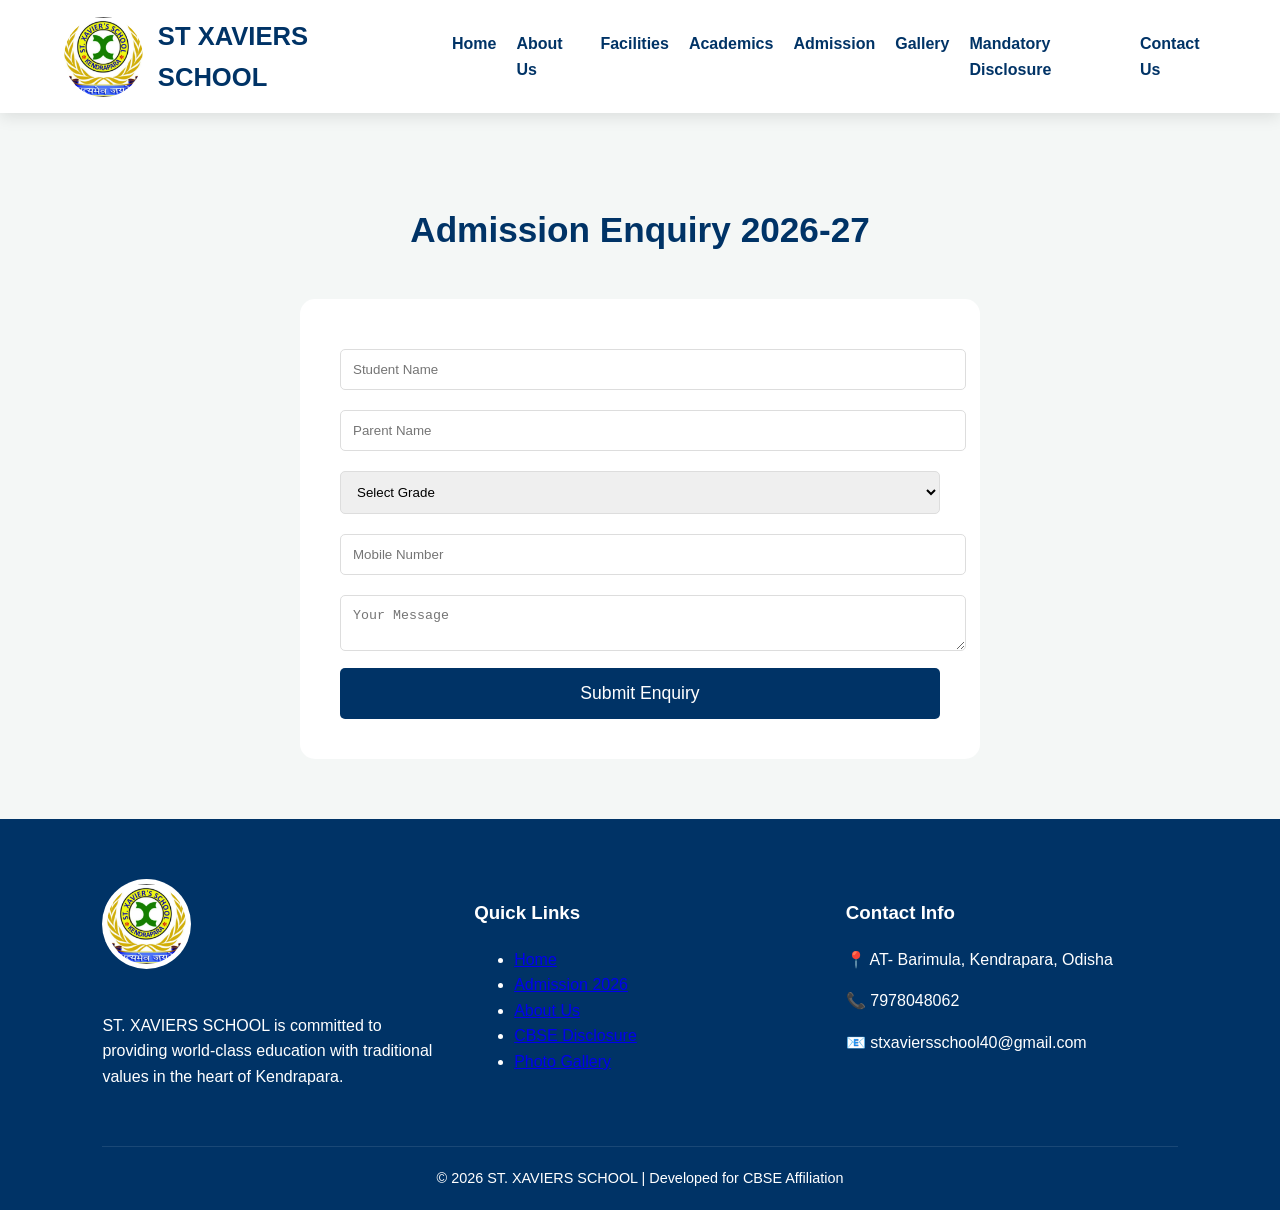
<file: admission.html>
<!DOCTYPE html>
<html lang="en">
<head>
    <meta charset="UTF-8">
    <title>Admission | ST. XAVIERS SCHOOL</title>
    <link rel="stylesheet" href="style.css">
    <style>
        .form-box { max-width: 600px; margin: 0 auto; background: white; padding: 40px; border-radius: 15px; }
        input, select, textarea { width: 100%; padding: 12px; margin: 10px 0; border: 1px solid #ddd; border-radius: 5px; }
        .btn { background: var(--primary); color: white; border: none; padding: 15px; width: 100%; cursor: pointer; border-radius: 5px; font-size: 1.1rem; }
    </style>
</head>
<body>
    <div id="header-placeholder"></div>

    <section>
        <h2 class="section-title">Admission Enquiry 2026-27</h2>
        <div class="form-box">
            <form action="#">
                <input type="text" placeholder="Student Name" required>
                <input type="text" placeholder="Parent Name" required>
                <select>
                    <option>Select Grade</option>
                    <option>Nursery - UKG</option>
                    <option>Class I - V</option>
                    <option>Class VI - X</option>
                </select>
                <input type="tel" placeholder="Mobile Number" required>
                <textarea placeholder="Your Message"></textarea>
                <button type="submit" class="btn">Submit Enquiry</button>
            </form>
        </div>
    </section>

    <div id="footer-placeholder"></div>
    <script src="script.js"></script>
</body>
</html>
</file>
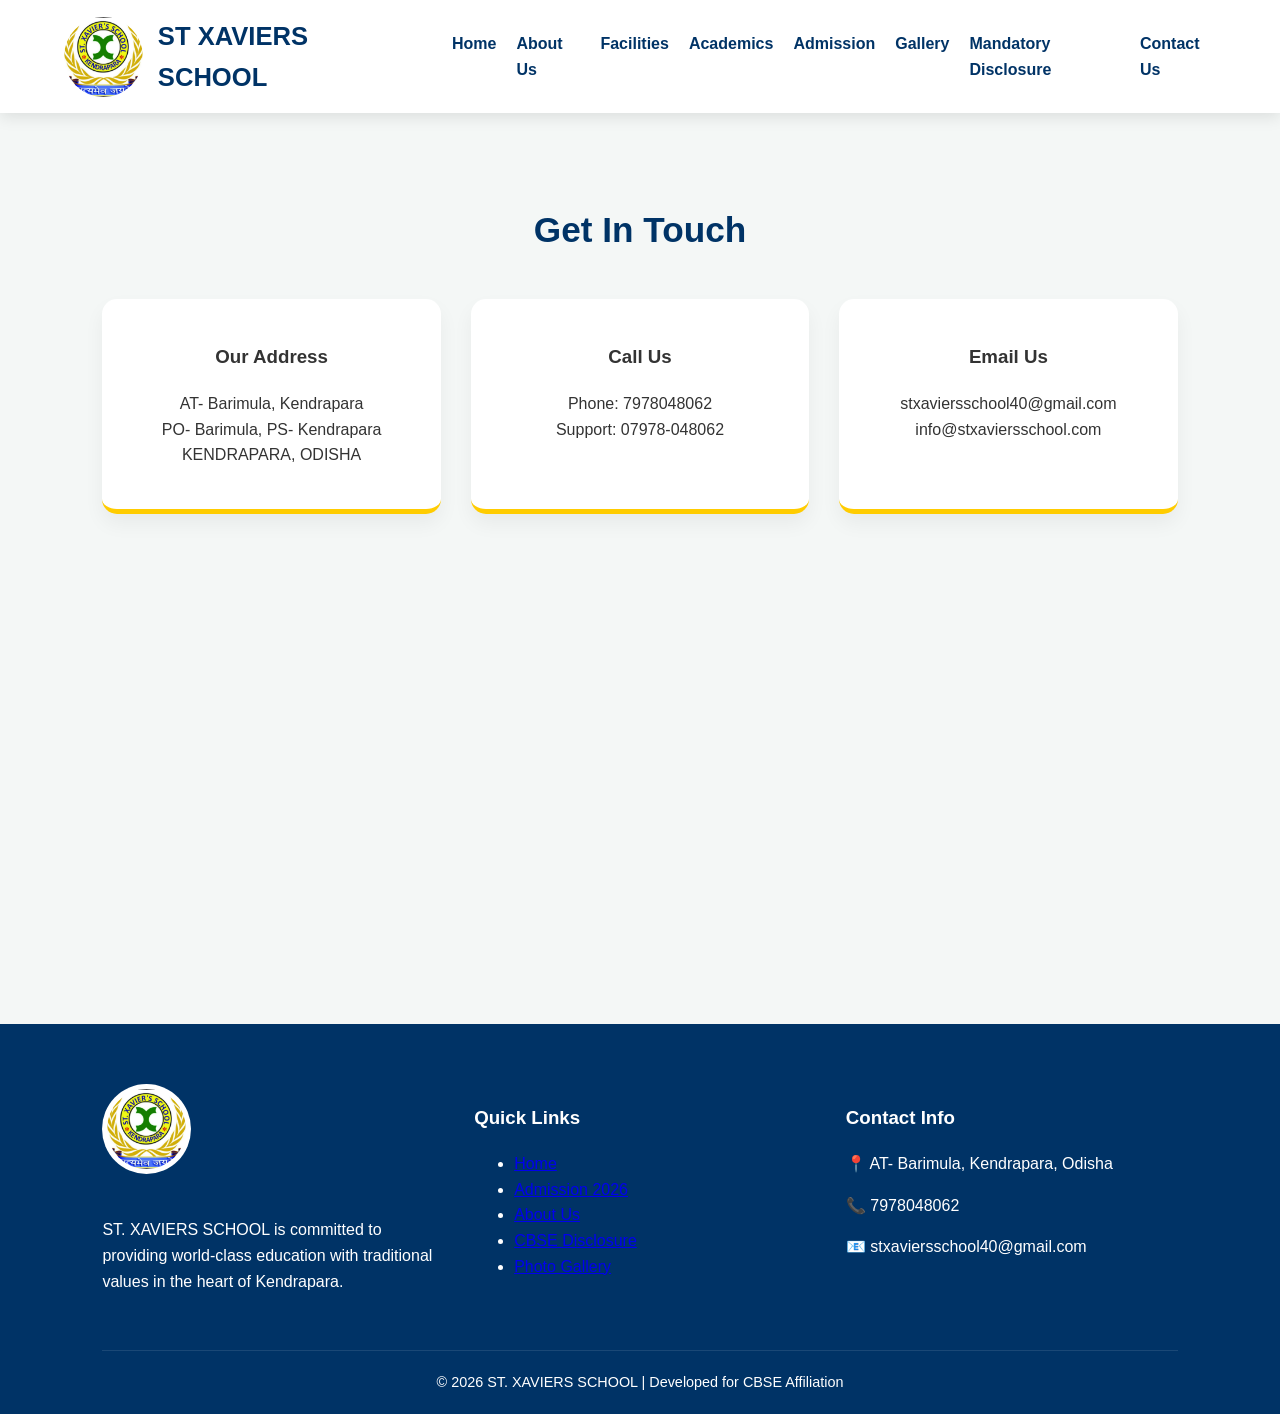
<file: contact.html>
<!DOCTYPE html>
<html lang="en">
<head>
    <meta charset="UTF-8">
    <title>Contact Us | ST. XAVIERS SCHOOL</title>
    <link rel="stylesheet" href="style.css">
</head>
<body>
    <div id="header-placeholder"></div>

    <section>
        <h2 class="section-title">Get In Touch</h2>
        <div class="grid">
            <div class="card">
                <h3>Our Address</h3>
                <p>AT- Barimula, Kendrapara<br>PO- Barimula, PS- Kendrapara<br>KENDRAPARA, ODISHA</p>
            </div>
            <div class="card">
                <h3>Call Us</h3>
                <p>Phone: 7978048062<br>Support: 07978-048062</p>
            </div>
            <div class="card">
                <h3>Email Us</h3>
                <p>stxaviersschool40@gmail.com<br>info@stxaviersschool.com</p>
            </div>
        </div>
        
        <div style="margin-top:50px; border-radius:15px; overflow:hidden; height:400px; width:100%;">
            <iframe src="https://www.google.com/maps/embed?pb=!1m18!1m12!1m3!1d14961.43231362772!2d85.8361093!3d20.3681441!2m3!1f0!2f0!3f0!3m2!1i1024!2i768!4f13.1!3m3!1m2!1s0x3a190967a5555555%3A0x8888888888888888!2sPatia%2C%20Bhubaneswar!5e0!3m2!1sen!2sin!4v1600000000000" width="100%" height="100%" style="border:0;" allowfullscreen="" loading="lazy"></iframe>
        </div>
    </section>

    <div id="footer-placeholder"></div>
    <script src="script.js"></script>
</body>
</html>
</file>
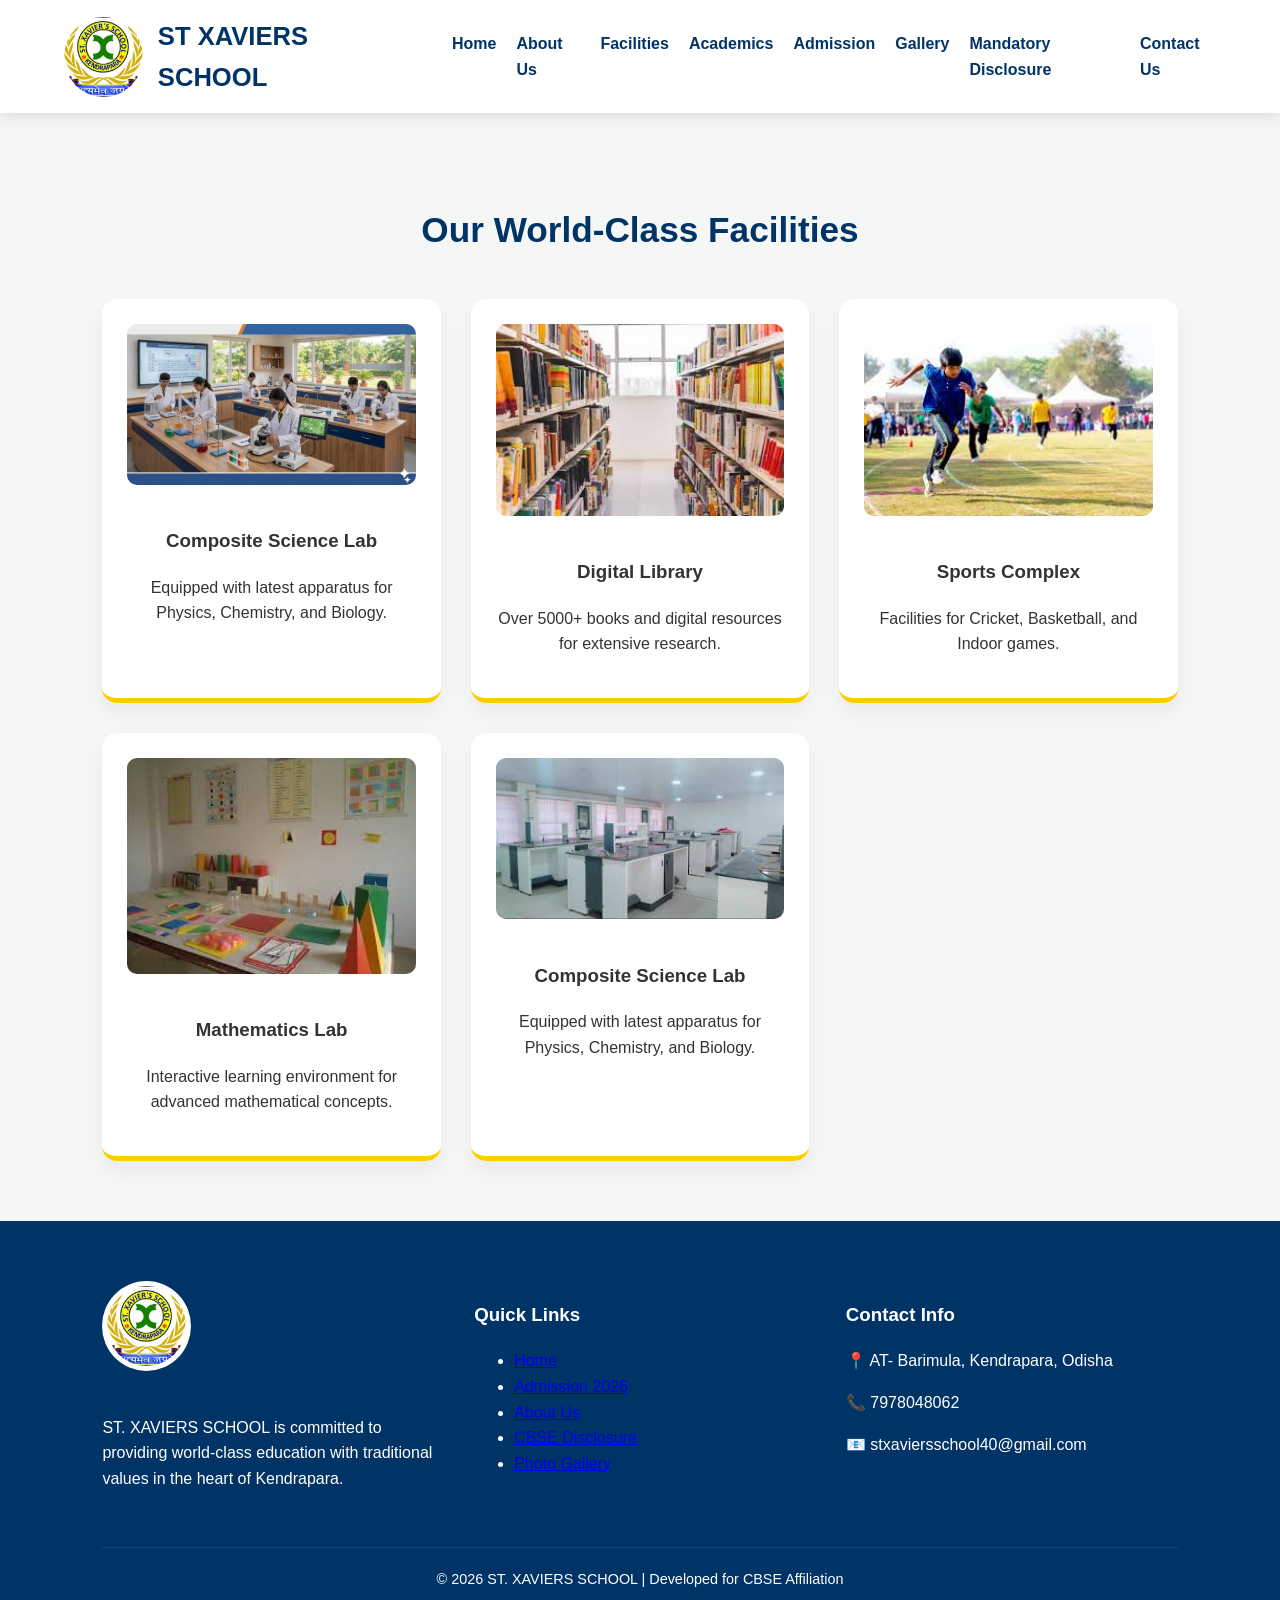
<file: facilities.html>
<!DOCTYPE html>
<html lang="en">
<head>
    <meta charset="UTF-8">
    <title>Facilities | ST. XAVIERS SCHOOL</title>
    <link rel="stylesheet" href="style.css">
</head>
<body>
    <div id="header-placeholder"></div>

    <section>
        <h2 class="section-title">Our World-Class Facilities</h2>
        <div class="grid">
            <div class="card">
                <img src="image/Gemini_Generated_Image_hyp9xshyp9xshyp9.png" alt="Science Lab">
                <h3>Composite Science Lab</h3>
                <p>Equipped with latest apparatus for Physics, Chemistry, and Biology.</p>
            </div>
            <div class="card">
                <img src="image/LIBRARY.jpg" alt="Library">
                <h3>Digital Library</h3>
                <p>Over 5000+ books and digital resources for extensive research.</p>
            </div>
            <div class="card">
                <img src="image/SPORTS.jpg" alt="Playground">
                <h3>Sports Complex</h3>
                <p>Facilities for Cricket, Basketball, and Indoor games.</p>
            </div>
            <div class="card">
                <img src="image/MATH LAB.jpg" alt="Math Lab">
                <h3>Mathematics Lab</h3>
                <p>Interactive learning environment for advanced mathematical concepts.</p>
            </div>
                        <div class="card">
                <img src="image/COMPOSITE.jpg" alt="Composite Lab">
                <h3>Composite Science Lab</h3>
                <p>Equipped with latest apparatus for Physics, Chemistry, and Biology.</p>
            </div>

        </div>
    </section>

    <div id="footer-placeholder"></div>
    <script src="script.js"></script>
</body>
</html>
</file>
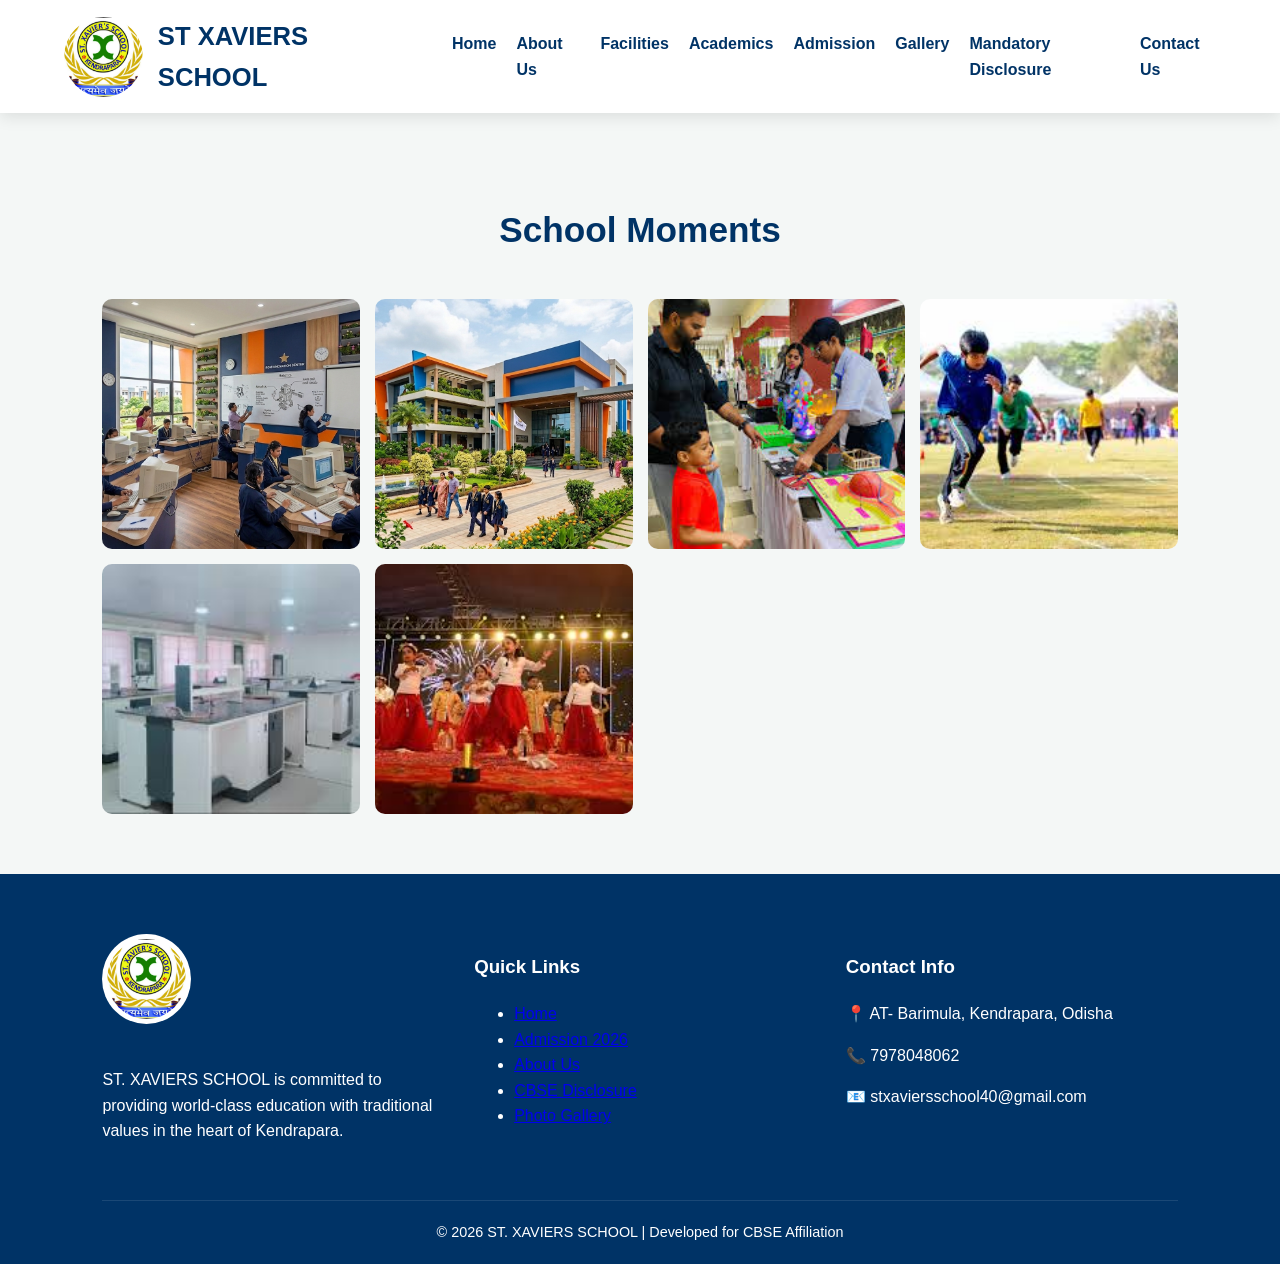
<file: gallery.html>
<!DOCTYPE html>
<html lang="en">
<head>
    <meta charset="UTF-8">
    <title>Gallery | ST. XAVIERS SCHOOL</title>
    <link rel="stylesheet" href="style.css">
    <style>
        .gallery-grid { display: grid; grid-template-columns: repeat(auto-fill, minmax(250px, 1fr)); gap: 15px; }
        .gallery-grid img { width: 100%; height: 250px; object-fit: cover; border-radius: 10px; cursor: pointer; transition: 0.3s; }
        .gallery-grid img:hover { transform: scale(1.05); filter: brightness(80%); }
    </style>
</head>
<body>
    <div id="header-placeholder"></div>

    <section>
        <h2 class="section-title">School Moments</h2>
        <div class="gallery-grid">
            <img src="./image/Gemini_Generated_Image_w4e7f7w4e7f7w4e7.png" alt="Event 1">
            <img src="./image/Gemini_Generated_Image_2y0n5z2y0n5z2y0n.png" alt="Event 2">
            <img src="./image/SCIENCE EXHIBITION.jpg" alt="Event 3">
            <img src="./image/SPORTS.jpg" alt="Event 4">
            <img src="./image/COMPOSITE.jpg" alt="Event 5">
            <img src="./image/ANNUAL FUNC.jpg" alt="Event 6">
        </div>
    </section>

    <div id="footer-placeholder"></div>
    <script src="script.js"></script>
</body>
</html>
</file>
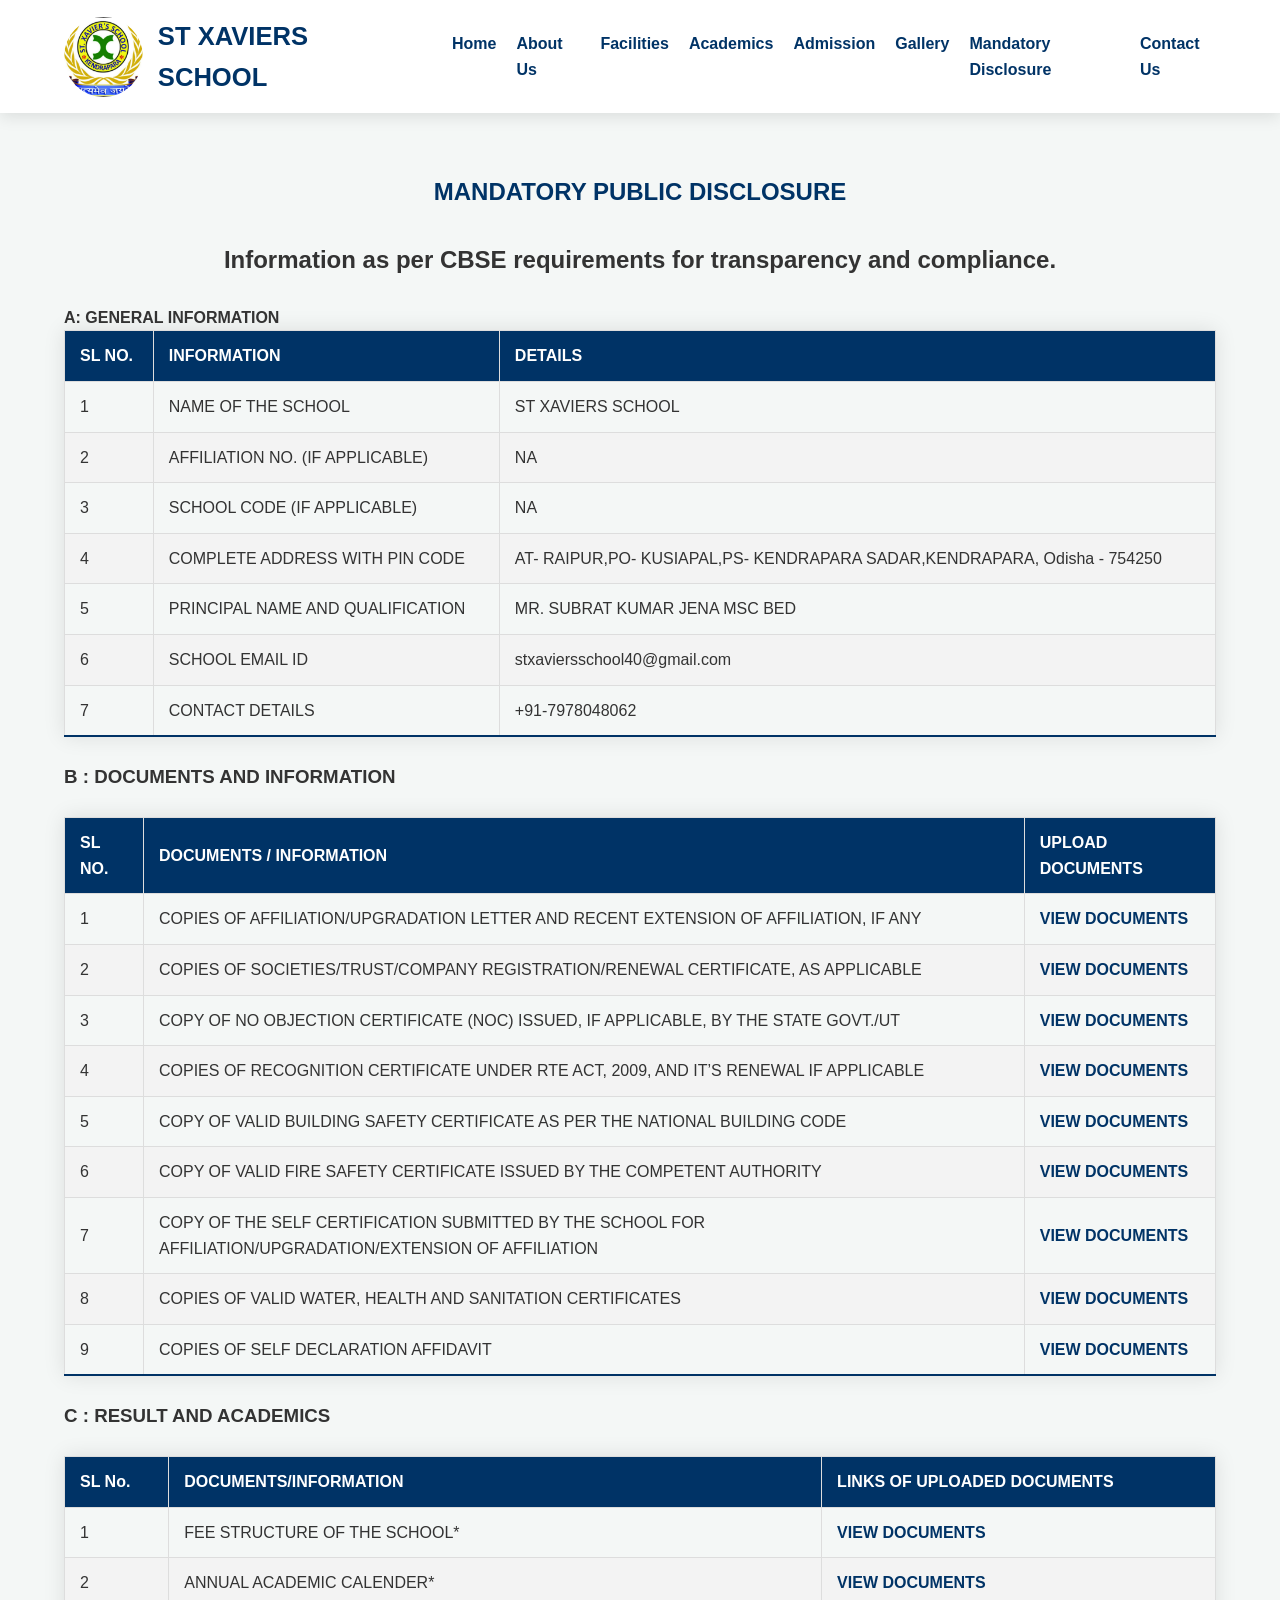
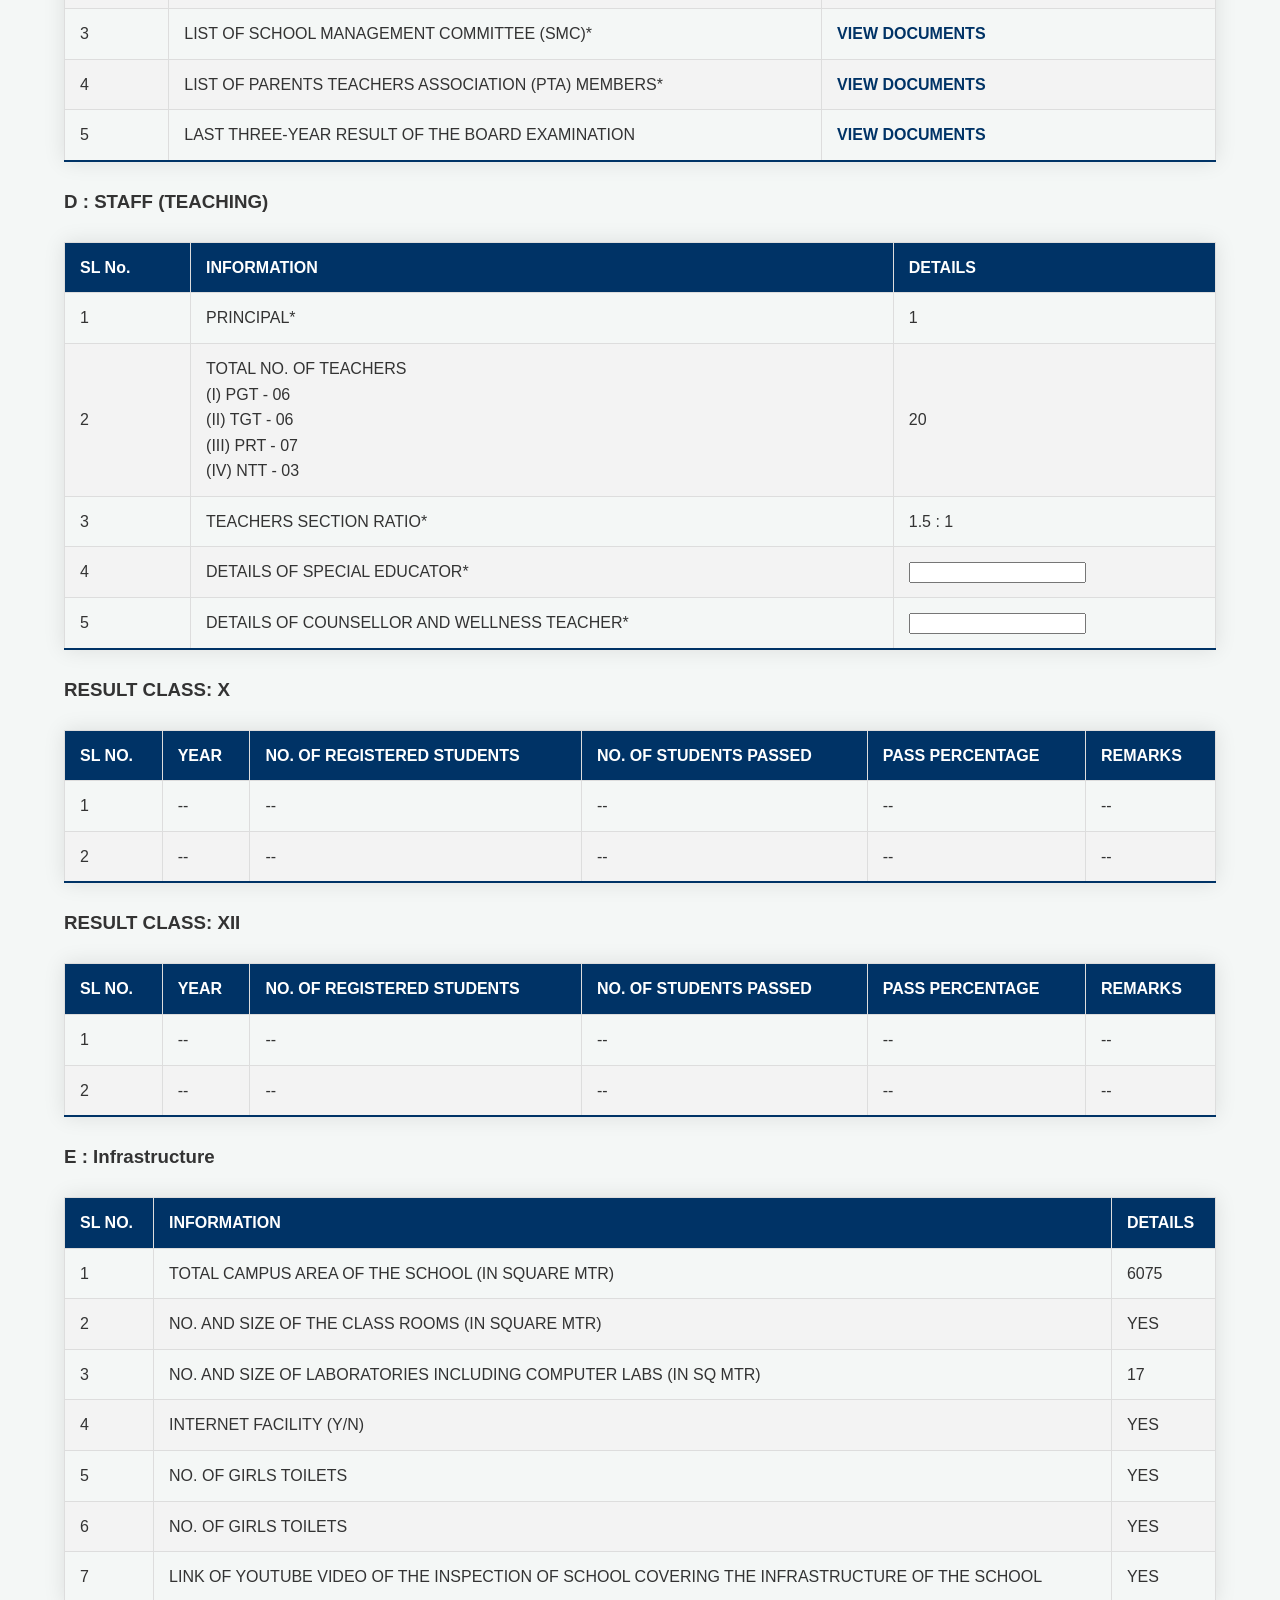
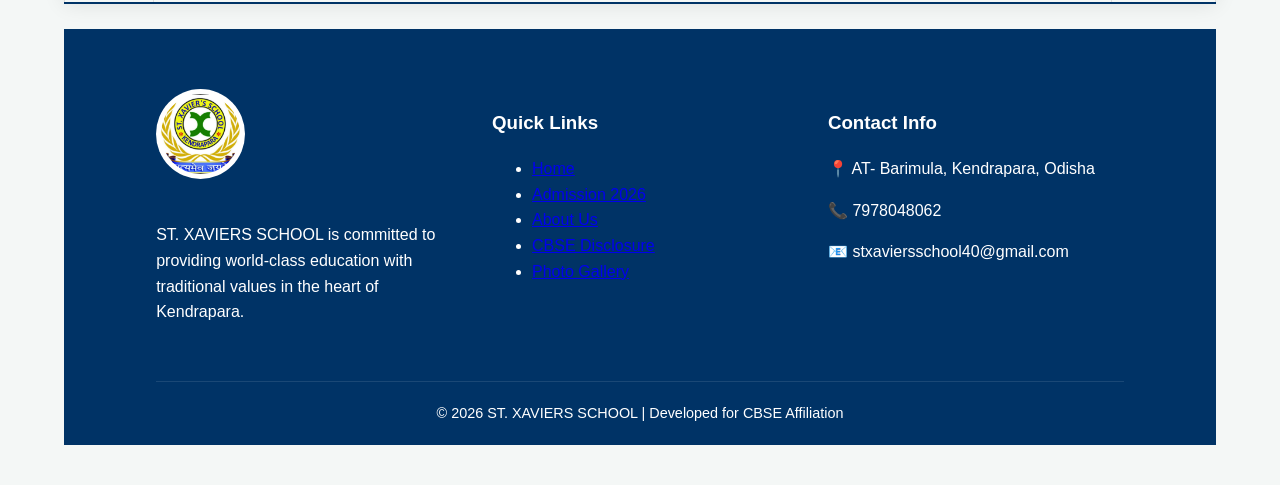
<file: mandatory.html>
<!DOCTYPE html>
<html lang="en">
<head>
    <meta charset="UTF-8">
    <title>Mandatory Disclosure | st.xavier kendrapara</title>
    <link rel="stylesheet" href="style.css">
</head>
<body>
    <div id="header-placeholder"></div>

    <section style="padding: 40px 5%;">
        <h2 style="text-align:center; color:#003366; margin-bottom:30px;">MANDATORY PUBLIC DISCLOSURE</h2>      <h2 class="text-2xl font-bold mb-6 text-center">
        <h2 style="text-align: center;">Information as per CBSE requirements for transparency and compliance.</h2>
            
        </div>

        <div class="mb-8">
            <table class="disclosure-table w-full border-collapse">
                <caption class="p-2 my-4 font-semibold text-blue-600 text-lg" style="font-weight: bold;text-align: left;">
                    A: GENERAL INFORMATION
                </caption>
                <thead class="bg-[#DCEAF6] text-sm">
                    <tr>
                        <th class="border px-4 py-2 text-left col-sl">SL NO.</th>
                        <th class="border px-4 py-2 text-left">INFORMATION</th>
                        <th class="border px-4 py-2 text-left">DETAILS</th>
                    </tr>
                </thead>
                <tbody class="text-sm">
                    <tr>
                        <td class="border px-4 py-2 text-center">1</td>
                        <td class="border px-4 py-2">NAME OF THE SCHOOL</td>
                        <td class="border px-4 py-2 font-bold text-blue-900">ST XAVIERS SCHOOL</td>
                    </tr>
                    <tr>
                        <td class="border px-4 py-2 text-center">2</td>
                        <td class="border px-4 py-2">AFFILIATION NO. (IF APPLICABLE)</td>
                        <td class="border px-4 py-2">NA</td>
                    </tr>
                    <tr>
                        <td class="border px-4 py-2 text-center">3</td>
                        <td class="border px-4 py-2">SCHOOL CODE (IF APPLICABLE)</td>
                        <td class="border px-4 py-2">NA</td>
                    </tr>
                    <tr>
                        <td class="border px-4 py-2 text-center">4</td>
                        <td class="border px-4 py-2">COMPLETE ADDRESS WITH PIN CODE</td>
                        <td class="border px-4 py-2">AT- RAIPUR,PO- KUSIAPAL,PS- KENDRAPARA SADAR,KENDRAPARA, Odisha - 754250</td>
                    </tr>
                    <tr>
                        <td class="border px-4 py-2 text-center">5</td>
                        <td class="border px-4 py-2">PRINCIPAL NAME AND QUALIFICATION</td>
                        <td class="border px-4 py-2">MR. SUBRAT KUMAR JENA  MSC BED</td>
                    </tr>
                    <tr>
                        <td class="border px-4 py-2 text-center">6</td>
                        <td class="border px-4 py-2">SCHOOL EMAIL ID</td>
                        <td class="border px-4 py-2">stxaviersschool40@gmail.com</td>
                    </tr>
                    <tr>
                        <td class="border px-4 py-2 text-center">7</td>
                        <td class="border px-4 py-2">CONTACT DETAILS</td>
                        <td class="border px-4 py-2">+91-7978048062</td>
                    </tr>
                </tbody>
            </table>
        </div>
        <div>        <h3>B : DOCUMENTS AND INFORMATION</h3>
        <table class="disclosure-table">
        
                     <thead class="bg-[#DCEAF6] text-sm">
            <tr>
              <th class="border px-4 py-2">SL NO.</th>
              <th class="border px-4 py-2">DOCUMENTS / INFORMATION</th>
              <th class="border px-4 py-2">UPLOAD DOCUMENTS</th>
            </tr>
          </thead>
          <tbody class="text-sm">
            <tr>
              <td class="border px-4 py-2">1</td>
              <td class="border px-4 py-2">
                COPIES OF AFFILIATION/UPGRADATION LETTER AND RECENT EXTENSION OF
                AFFILIATION, IF ANY
              </td>
              <td class="border px-4 py-2">
                <a
                  href="images/pdfs/affiliation.pdf"
                  target="_blank"
                  class="text-blue-600 underline font-medium"
                  >VIEW DOCUMENTS</a
                >
              </td>
            </tr>
            <tr>
              <td class="border px-4 py-2">2</td>
              <td class="border px-4 py-2">
                COPIES OF SOCIETIES/TRUST/COMPANY REGISTRATION/RENEWAL
                CERTIFICATE, AS APPLICABLE
              </td>
              <td class="border px-4 py-2">
                <a
                  href="image/TRUST.pdf"
                  target="_blank"
                  class="text-blue-600 underline font-medium"
                  >VIEW DOCUMENTS</a
                >
              </td>
            </tr>
            <tr>
              <td class="border px-4 py-2">3</td>
              <td class="border px-4 py-2">
                COPY OF NO OBJECTION CERTIFICATE (NOC) ISSUED, IF APPLICABLE, BY
                THE STATE GOVT./UT
              </td>
              <td class="border px-4 py-2">
                <a
                  href="image/COR.pdf"
                  target="_blank"
                  class="text-blue-600 underline font-medium"
                  >VIEW DOCUMENTS</a
                >
              </td>
            </tr>
            <tr>
              <td class="border px-4 py-2">4</td>
              <td class="border px-4 py-2">
                COPIES OF RECOGNITION CERTIFICATE UNDER RTE ACT, 2009, AND IT’S
                RENEWAL IF APPLICABLE
              </td>
              <td class="border px-4 py-2">
                <a
                  href="image/COR.pdf"
                  target="_blank"
                  class="text-blue-600 underline font-medium"
                  >VIEW DOCUMENTS</a
                >
              </td>
            </tr>
            <tr>
              <td class="border px-4 py-2">5</td>
              <td class="border px-4 py-2">
                COPY OF VALID BUILDING SAFETY CERTIFICATE AS PER THE NATIONAL
                BUILDING CODE
              </td>
              <td class="border px-4 py-2">
                <a
                  href="image/BUILDING.pdf"
                  target="_blank"
                  class="text-blue-600 underline font-medium"
                  >VIEW DOCUMENTS</a
                >
              </td>
            </tr>
            <tr>
              <td class="border px-4 py-2">6</td>
              <td class="border px-4 py-2">
                COPY OF VALID FIRE SAFETY CERTIFICATE ISSUED BY THE COMPETENT
                AUTHORITY
              </td>
              <td class="border px-4 py-2">
                <a
                  href="image/FIRE.pdf"
                  target="_blank"
                  class="text-blue-600 underline font-medium"
                  >VIEW DOCUMENTS</a
                >
              </td>
            </tr>
            <tr>
              <td class="border px-4 py-2">7</td>
              <td class="border px-4 py-2">
                COPY OF THE SELF CERTIFICATION SUBMITTED BY THE SCHOOL FOR
                AFFILIATION/UPGRADATION/EXTENSION OF AFFILIATION
              </td>
              <td class="border px-4 py-2">
                <a
                  href="image/SELF.pdf"
                  target="_blank"
                  class="text-blue-600 underline font-medium"
                  >VIEW DOCUMENTS</a
                >
              </td>
            </tr>
            <tr>
              <td class="border px-4 py-2">8</td>
              <td class="border px-4 py-2">
                COPIES OF VALID WATER, HEALTH AND SANITATION CERTIFICATES
              </td>
              <td class="border px-4 py-2">
                <a
                  href="image/WATER.pdf"
                  target="_blank"
                  class="text-blue-600 underline font-medium"
                  >VIEW DOCUMENTS</a
                >
              </td>
            </tr>
            <tr>
              <td class="border px-4 py-2">9</td>
              <td class="border px-4 py-2">
                COPIES OF SELF DECLARATION AFFIDAVIT
              </td>
              <td class="border px-4 py-2">
                <a
                  href="image/SELF.pdf"
                  target="_blank"
                  class="text-blue-600 underline font-medium"
                  >VIEW DOCUMENTS</a
                >
              </td>
            </tr>
          </tbody>
        </table>
            </div>


        

        <h3>C : RESULT AND ACADEMICS</h3>
        <table class="disclosure-table">
            <thead>
                <tr><th class="col-sl">SL No.</th><th class="col-info">DOCUMENTS/INFORMATION</th><th>LINKS OF UPLOADED DOCUMENTS</th></tr>
            </thead>
            <tbody>
                <tr><td class="col-sl">1</td><td>FEE STRUCTURE OF THE SCHOOL*</td><td><a href="image/BARIMULA-FEE.pdf" class="text-blue-600 underline">VIEW DOCUMENTS</a></td></tr>
                <tr><td class="col-sl">2</td><td>ANNUAL ACADEMIC CALENDER*</td><td><a href="image/BARIMULA-CALENDER.pdf" class="text-blue-600 underline">VIEW DOCUMENTS</a></td></tr>
                <tr><td class="col-sl">3</td><td>LIST OF SCHOOL MANAGEMENT COMMITTEE (SMC)*</td><td><a href="image/BARIMULA-SMC.pdf" class="text-blue-600 underline">VIEW DOCUMENTS</a></td></tr>
                <tr><td class="col-sl">4</td><td>LIST OF PARENTS TEACHERS ASSOCIATION (PTA) MEMBERS*</td><td><a href="image/BARIMULA-PTA.pdf" class="text-blue-600 underline">VIEW DOCUMENTS</a></td></tr>
                <tr><td class="col-sl">5</td><td>LAST THREE-YEAR RESULT OF THE BOARD EXAMINATION</td><td><a href="#" class="text-blue-600 underline">VIEW DOCUMENTS</a></td></tr>
            </tbody>
        </table>

        <h3>D : STAFF (TEACHING)</h3>
        <table class="disclosure-table">
            <thead>
                <tr><th class="col-sl">SL No.</th><th class="col-info">INFORMATION</th><th>DETAILS</th></tr>
            </thead>
            <tbody>
                <tr><td class="col-sl">1</td><td>PRINCIPAL*</td><td>1</td></tr>
                 <td class="border px-4 py-2 align-top">2</td>
              <td class="border px-4 py-2">
                TOTAL NO. OF TEACHERS
                <div class="mt-2 space-y-1 text-gray-500 font-normal italic">
                  <div>(I) PGT - 06</div>
                  <div>(II) TGT - 06</div>
                  <div>(III) PRT - 07</div>
                  <div>(IV) NTT - 03</div>
                </div>
              </td>
              <td class="border px-4 py-2">20</td>
            </tr>
                <tr><td class="col-sl">3</td><td>TEACHERS SECTION RATIO*</td><td>1.5 : 1</td></tr>
                <tr><td class="col-sl">4</td><td>DETAILS OF SPECIAL EDUCATOR*</td><td><input type="text"></td></tr>
                <tr><td class="col-sl">5</td><td>DETAILS OF COUNSELLOR AND WELLNESS TEACHER*</td><td><input type="text"></td></tr>
            </tbody>
        </table>
       <div>
           
       <h3>RESULT CLASS: X</h3>
        <table class="disclosure-table">
            <thead><tr>
              <th class="border px-4 py-2">SL NO.</th>
              <th class="border px-4 py-2">YEAR</th>
              <th class="border px-4 py-2">NO. OF REGISTERED STUDENTS</th>
              <th class="border px-4 py-2">NO. OF STUDENTS PASSED</th>
              <th class="border px-4 py-2">PASS PERCENTAGE</th>
              <th class="border px-4 py-2">REMARKS</th>
            </tr>
          </thead>

          <tbody class="text-sm">
            <tr>
              <td class="border px-4 py-2">1</td>
              <td class="border px-4 py-2">--</td>
              <td class="border px-4 py-2">--</td>
              <td class="border px-4 py-2">--</td>
              <td class="border px-4 py-2">--</td>
              <td class="border px-4 py-2">--</td>
            </tr>

            <tr>
              <td class="border px-4 py-2">2</td>
              <td class="border px-4 py-2">--</td>
              <td class="border px-4 py-2">--</td>
              <td class="border px-4 py-2">--</td>
              <td class="border px-4 py-2">--</td>
              <td class="border px-4 py-2">--</td>
            </tr>
          </tbody>
        </table>
      </div>

       <!-- ================= RESULT CLASS X ================= -->
      <div>
        <h3>RESULT CLASS: XII</h3>
        <table class="disclosure-table">
            <thead><tr>
             <th class="border px-4 py-2">SL NO.</th>
              <th class="border px-4 py-2">YEAR</th>
              <th class="border px-4 py-2">NO. OF REGISTERED STUDENTS</th>
              <th class="border px-4 py-2">NO. OF STUDENTS PASSED</th>
              <th class="border px-4 py-2">PASS PERCENTAGE</th>
              <th class="border px-4 py-2">REMARKS</th>
            </tr>
          </thead>

          <tbody class="text-sm">
            <tr>
              <td class="border px-4 py-2">1</td>
              <td class="border px-4 py-2">--</td>
              <td class="border px-4 py-2">--</td>
              <td class="border px-4 py-2">--</td>
              <td class="border px-4 py-2">--</td>
              <td class="border px-4 py-2">--</td>
            </tr>

            <tr>
              <td class="border px-4 py-2">2</td>
              <td class="border px-4 py-2">--</td>
              <td class="border px-4 py-2">--</td>
              <td class="border px-4 py-2">--</td>
              <td class="border px-4 py-2">--</td>
              <td class="border px-4 py-2">--</td>
            </tr>
          </tbody>
        </table>
      </div>

        <h3>E : Infrastructure</h3>
        <table class="disclosure-table">
           <thead class="bg-[#DCEAF6] text-sm">
            <tr>
              <th class="border px-4 py-2">SL NO.</th>
              <th class="border px-4 py-2">INFORMATION</th>
              <th class="border px-4 py-2">DETAILS</th>
            </tr>
          </thead>
          <tbody class="text-sm">
            <tr>
              <td class="border px-4 py-2">1</td>
              <td class="border px-4 py-2">
                TOTAL CAMPUS AREA OF THE SCHOOL (IN SQUARE MTR)
              </td>
              <td class="border px-4 py-2">6075</td>
            </tr>
            <tr>
              <td class="border px-4 py-2">2</td>
              <td class="border px-4 py-2">
                NO. AND SIZE OF THE CLASS ROOMS (IN SQUARE MTR)
              </td>
              <td class="border px-4 py-2">YES</td>
            </tr>
            <tr>
              <td class="border px-4 py-2">3</td>
              <td class="border px-4 py-2">
                NO. AND SIZE OF LABORATORIES INCLUDING COMPUTER LABS (IN SQ MTR)
              </td>
              <td class="border px-4 py-2">17</td>
            </tr>
            <tr>
              <td class="border px-4 py-2">4</td>
              <td class="border px-4 py-2">INTERNET FACILITY (Y/N)</td>
              <td class="border px-4 py-2">YES</td>
            </tr>
            <tr>
              <td class="border px-4 py-2">5</td>
              <td class="border px-4 py-2">NO. OF GIRLS TOILETS</td>
              <td class="border px-4 py-2">YES</td>
            </tr>
            <tr>
              <td class="border px-4 py-2">6</td>
              <td class="border px-4 py-2">NO. OF GIRLS TOILETS</td>
              <td class="border px-4 py-2">YES</td>
            </tr>
            <tr>
              <td class="border px-4 py-2">7</td>
              <td class="border px-4 py-2">
                LINK OF YOUTUBE VIDEO OF THE INSPECTION OF SCHOOL COVERING THE
                INFRASTRUCTURE OF THE SCHOOL
              </td>
              <td class="border px-4 py-2">YES</td>
            </tr>
          </tbody>
        </table>
    </div>
    <div id="footer-placeholder"></div>
    <script src="script.js"></script>
      </body>

</html>
</file>
<file: style.css>
:root {
    --primary: #003366;
    --secondary: #ffcc00;
    --accent: #00a8cc;
    --text: #333;
    --white: #ffffff;
}

body { font-family: 'Segoe UI', Tahoma, Geneva, Verdana, sans-serif; margin: 0; color: var(--text); line-height: 1.6; background: #f4f7f6; }

/* Header & Nav */
header { background: var(--white); padding: 15px 5%; box-shadow: 0 4px 15px rgba(0,0,0,0.1); position: sticky; top: 0; z-index: 1000; }
.header-container { display: flex; justify-content: space-between; align-items: center; }
.logo-box { display: flex; align-items: center; gap: 15px; }
.school-logo { height: 80px; width: 80px; border-radius: 60%; }
.school-titles h1 { font-size: 1.6rem; color: var(--primary); margin: 0; }
.nav-links { list-style: none; display: flex; gap: 20px; }
.nav-links a { text-decoration: none; color: var(--primary); font-weight: 600; transition: 0.3s; }
.nav-links a:hover { color: var(--accent); }

/* Hero Section */
.hero { background: linear-gradient(rgba(0,51,102,0.7), rgba(0,51,102,0.7)), url('images/hero.jpg'); 
        height: 80vh; background-size: cover; display: flex; align-items: center; justify-content: center; color: white; text-align: center; }
.hero-content h2 { font-size: 3rem; margin-bottom: 10px; }

/* Section Styling */
section { padding: 60px 8%; }
h2.section-title { text-align: center; color: var(--primary); margin-bottom: 40px; font-size: 2.2rem; }

/* Grid Systems */
.grid { display: grid; grid-template-columns: repeat(auto-fit, minmax(300px, 1fr)); gap: 30px; }
.card { background: white; padding: 25px; border-radius: 15px; box-shadow: 0 10px 20px rgba(0,0,0,0.05); text-align: center; border-bottom: 5px solid var(--secondary); }
.card img { width: 100%; border-radius: 10px; margin-bottom: 15px; }

/* Footer */
footer { background: var(--primary); color: white; padding: 60px 8% 20px; }
.footer-grid { display: grid; grid-template-columns: repeat(auto-fit, minmax(200px, 1fr)); gap: 40px; }
.footer-logo { height: 80px; margin-bottom: 20px; background: white; padding: 5px; border-radius: 50%; }
.footer-bottom { text-align: center; margin-top: 40px; border-top: 1px solid rgba(255,255,255,0.1); padding-top: 20px; font-size: 0.9rem; }
/* --- Stats Bar Container --- */
.stats-bar {
    display: flex;
    justify-content: space-around;
    align-items: center;
    flex-wrap: wrap; /* Ensures it looks good on mobile */
    background: #ffffff;
    padding: 60px 5%;
    margin: 20px 0;
    box-shadow: 0 10px 30px rgba(0, 0, 0, 0.05);
    gap: 20px;
}

/* --- Individual Stat Item --- */
.stat-item {
    flex: 1;
    min-width: 200px; /* Prevents them from getting too squished */
    text-align: center;
    padding: 30px 20px;
    border-radius: 15px;
    transition: all 0.4s ease; /* Smooth transition for hover effect */
    background: linear-gradient(145deg, #ffffff, #f0f0f0);
}

/* --- Icon Styling --- */
.stat-item i {
    font-size: 3rem;
    color: var(--accent); /* Uses your light blue accent */
    margin-bottom: 15px;
    display: block;
    transition: transform 0.3s ease;
}

/* --- Numbers (H3) --- */
.stat-item h3 {
    font-size: 2.5rem;
    color: var(--primary); /* Deep School Blue */
    margin: 10px 0;
    font-weight: 800;
}

/* --- Labels (P) --- */
.stat-item p {
    font-size: 1.1rem;
    color: #666;
    text-transform: uppercase;
    letter-spacing: 1px;
    font-weight: 600;
}

/* --- Hover Effects --- */
.stat-item:hover {
    transform: translateY(-10px); /* Lifts the card up */
    background: var(--white);
    box-shadow: 0 15px 35px rgba(0, 51, 102, 0.1); /* Adds a blue-ish shadow */
    border-bottom: 4px solid var(--secondary); /* Adds a gold line on hover */
}

.stat-item:hover i {
    transform: scale(1.2); /* Makes the icon grow slightly */
    color: var(--secondary); /* Icon turns gold on hover */
}

/* --- Responsive View for Mobile --- */
@media (max-width: 768px) {
    .stats-bar {
        padding: 30px 5%;
    }
    
    .stat-item {
        min-width: 45%; /* Shows 2 items per row on tablets */
    }
}

@media (max-width: 480px) {
    .stat-item {
        min-width: 100%; /* Full width on small phones */
    }
}
/* Table Container for Responsiveness */
.disclosure-container {
    padding: 20px;
    max-width: 1200px;
    margin: 0 auto;
    overflow-x: auto; /* Ensures table doesn't break layout on mobile */
}

/* Table Styling */
.disclosure-table {
    width: 100%;
    border-collapse: collapse;
    margin: 25px 0;
    font-size: 16px;
    font-family: 'Segoe UI', Tahoma, Geneva, Verdana, sans-serif;
    min-width: 400px;
    box-shadow: 0 0 20px rgba(0, 0, 0, 0.1);
}

.disclosure-table thead tr {
    background-color: #003366; /* Matching your school's primary blue */
    color: #ffffff;
    text-align: left;
    font-weight: bold;
}

.disclosure-table th,
.disclosure-table td {
    padding: 12px 15px;
    border: 1px solid #dddddd;
}

/* Alternating Row Colors */
.disclosure-table tbody tr {
    border-bottom: 1px solid #dddddd;
}

.disclosure-table tbody tr:nth-of-type(even) {
    background-color: #f3f3f3;
}

.disclosure-table tbody tr:last-of-type {
    border-bottom: 2px solid #003366;
}

/* Hover Effect */
.disclosure-table tbody tr:hover {
    background-color: #e9ecef;
    transition: background-color 0.3s ease;
}

/* Link Styling within Table */
.disclosure-table a {
    color: #003366;
    text-decoration: none;
    font-weight: 600;
}

.disclosure-table a:hover {
    text-decoration: underline;
    color: #ff6600; /* Subtle accent color for links */
}
</file>
